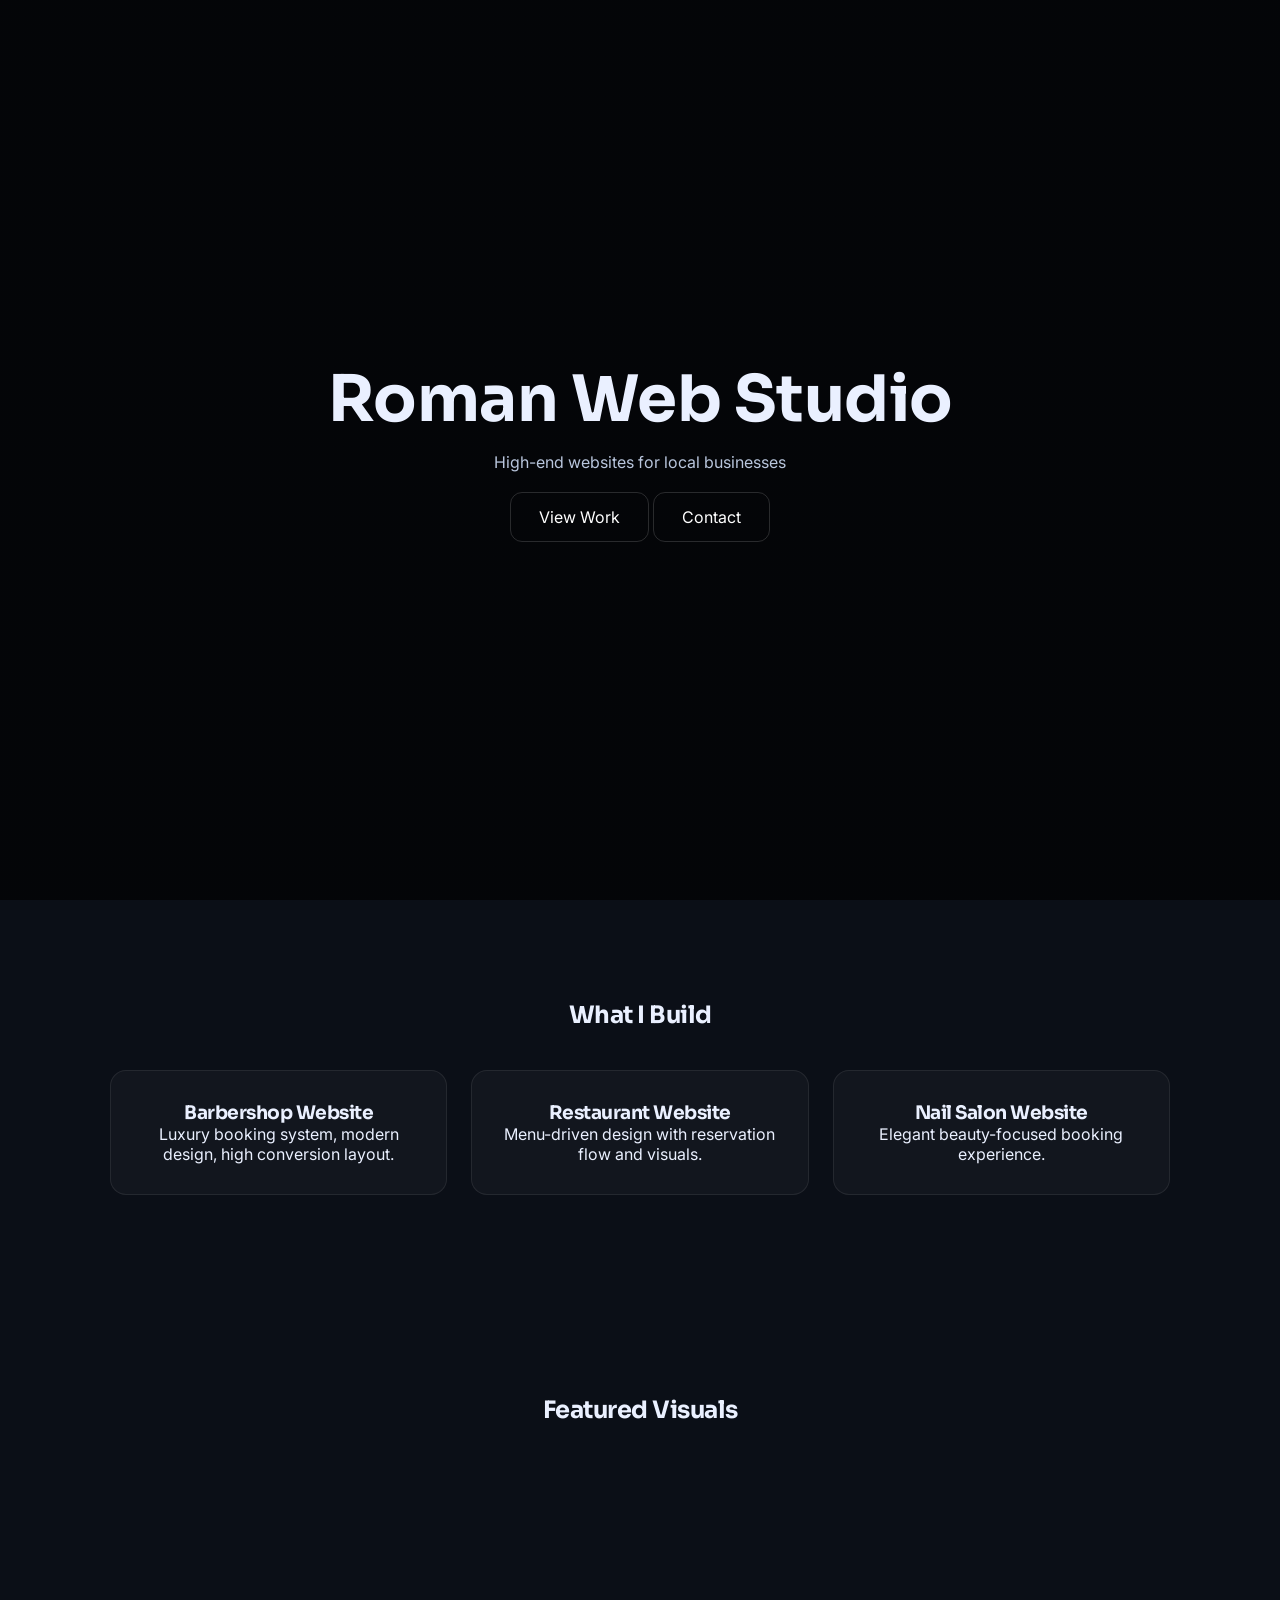
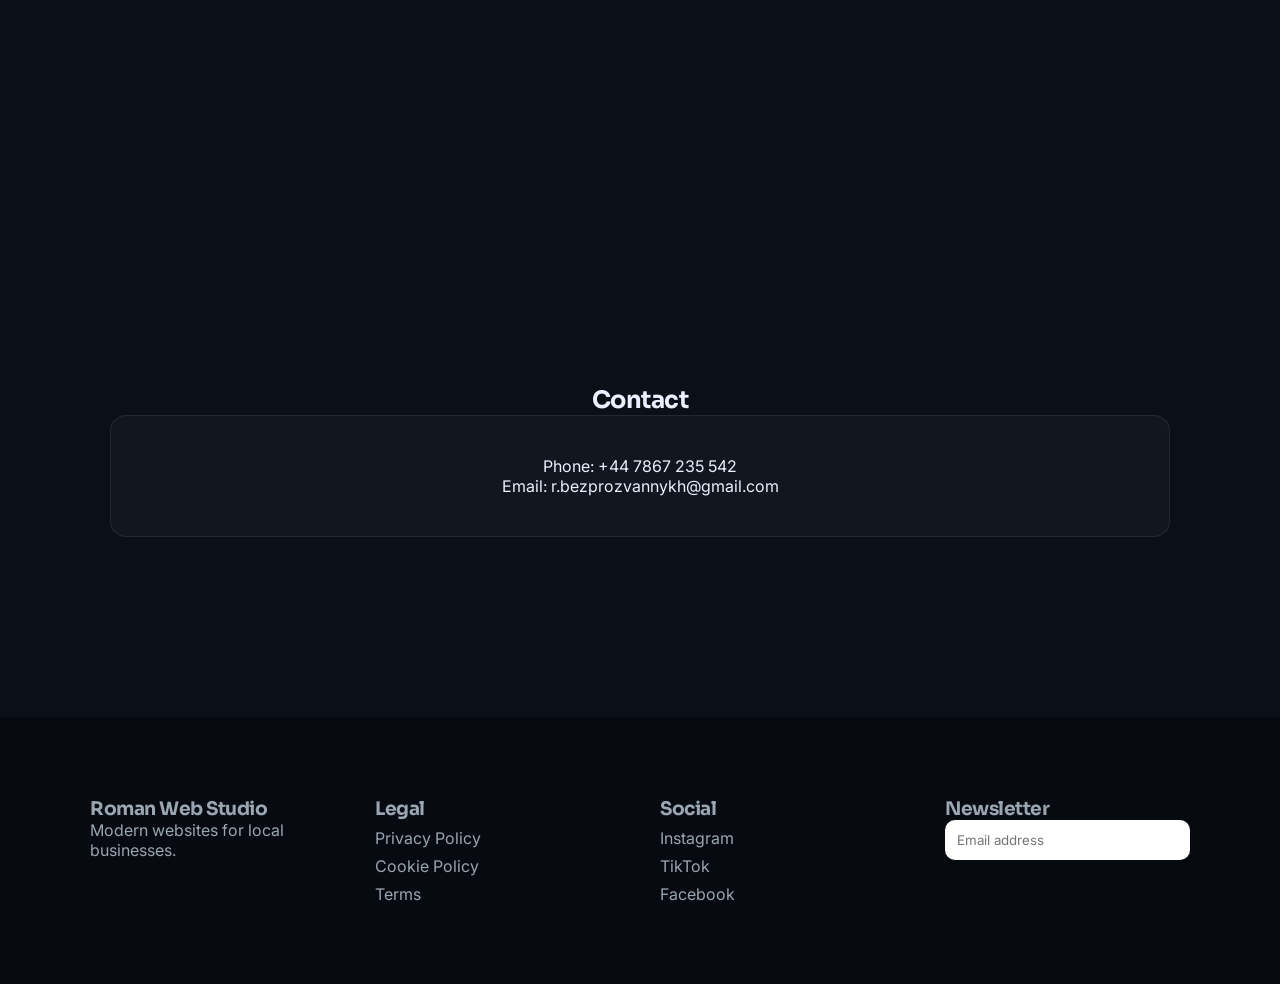
<file: index.html>
<!DOCTYPE html>
<html lang="en">
<head>
<meta charset="UTF-8">
<meta name="viewport" content="width=device-width, initial-scale=1.0">
<title>Roman Web Studio</title>

<link rel="stylesheet" href="style.css">
<link href="https://fonts.googleapis.com/css2?family=Inter:wght@300;400;600&family=Sora:wght@400;600;700&display=swap" rel="stylesheet">
</head>

<body>

<header class="hero">
  <h1>Roman Web Studio</h1>
  <p>High-end websites for local businesses</p>

  <div>
    <a class="btn" href="#work">View Work</a>
    <a class="btn" href="#contact">Contact</a>
  </div>
</header>

<section id="work">
  <h2>What I Build</h2>

  <div class="grid">

    <a class="card" href="barbershop.html">
      <h3>Barbershop Website</h3>
      <p>Luxury booking system, modern design, high conversion layout.</p>
    </a>

    <div class="card">
      <h3>Restaurant Website</h3>
      <p>Menu-driven design with reservation flow and visuals.</p>
    </div>

    <div class="card">
      <h3>Nail Salon Website</h3>
      <p>Elegant beauty-focused booking experience.</p>
    </div>

  </div>
</section>

<section>
  <h2>Featured Visuals</h2>

  <div class="grid">

    <div class="image" style="background-image:url('https://images.unsplash.com/photo-1556909212-d5b604d0c90d?auto=format&fit=crop&w=1400&q=80')"></div>

    <div class="image" style="background-image:url('https://images.unsplash.com/photo-1526045478516-99145907023c?auto=format&fit=crop&w=1400&q=80')"></div>

    <div class="image" style="background-image:url('https://images.unsplash.com/photo-1504384308090-c894fdcc538d?auto=format&fit=crop&w=1400&q=80')"></div>

  </div>
</section>

<section id="contact">
  <h2>Contact</h2>

  <div class="contact">
    <p>Phone: +44 7867 235 542</p>
    <p>Email: r.bezprozvannykh@gmail.com</p>
  </div>
</section>

<footer>
  <div class="footer-grid">

    <div>
      <h3>Roman Web Studio</h3>
      <p>Modern websites for local businesses.</p>
    </div>

    <div>
      <h3>Legal</h3>
      <a href="privacy.html">Privacy Policy</a>
      <a href="cookies.html">Cookie Policy</a>
      <a href="terms.html">Terms</a>
    </div>

    <div>
      <h3>Social</h3>
      <a href="#">Instagram</a>
      <a href="#">TikTok</a>
      <a href="#">Facebook</a>
    </div>

    <div>
      <h3>Newsletter</h3>
      <input placeholder="Email address">
    </div>

  </div>
</footer>

</body>
</html>
</file>
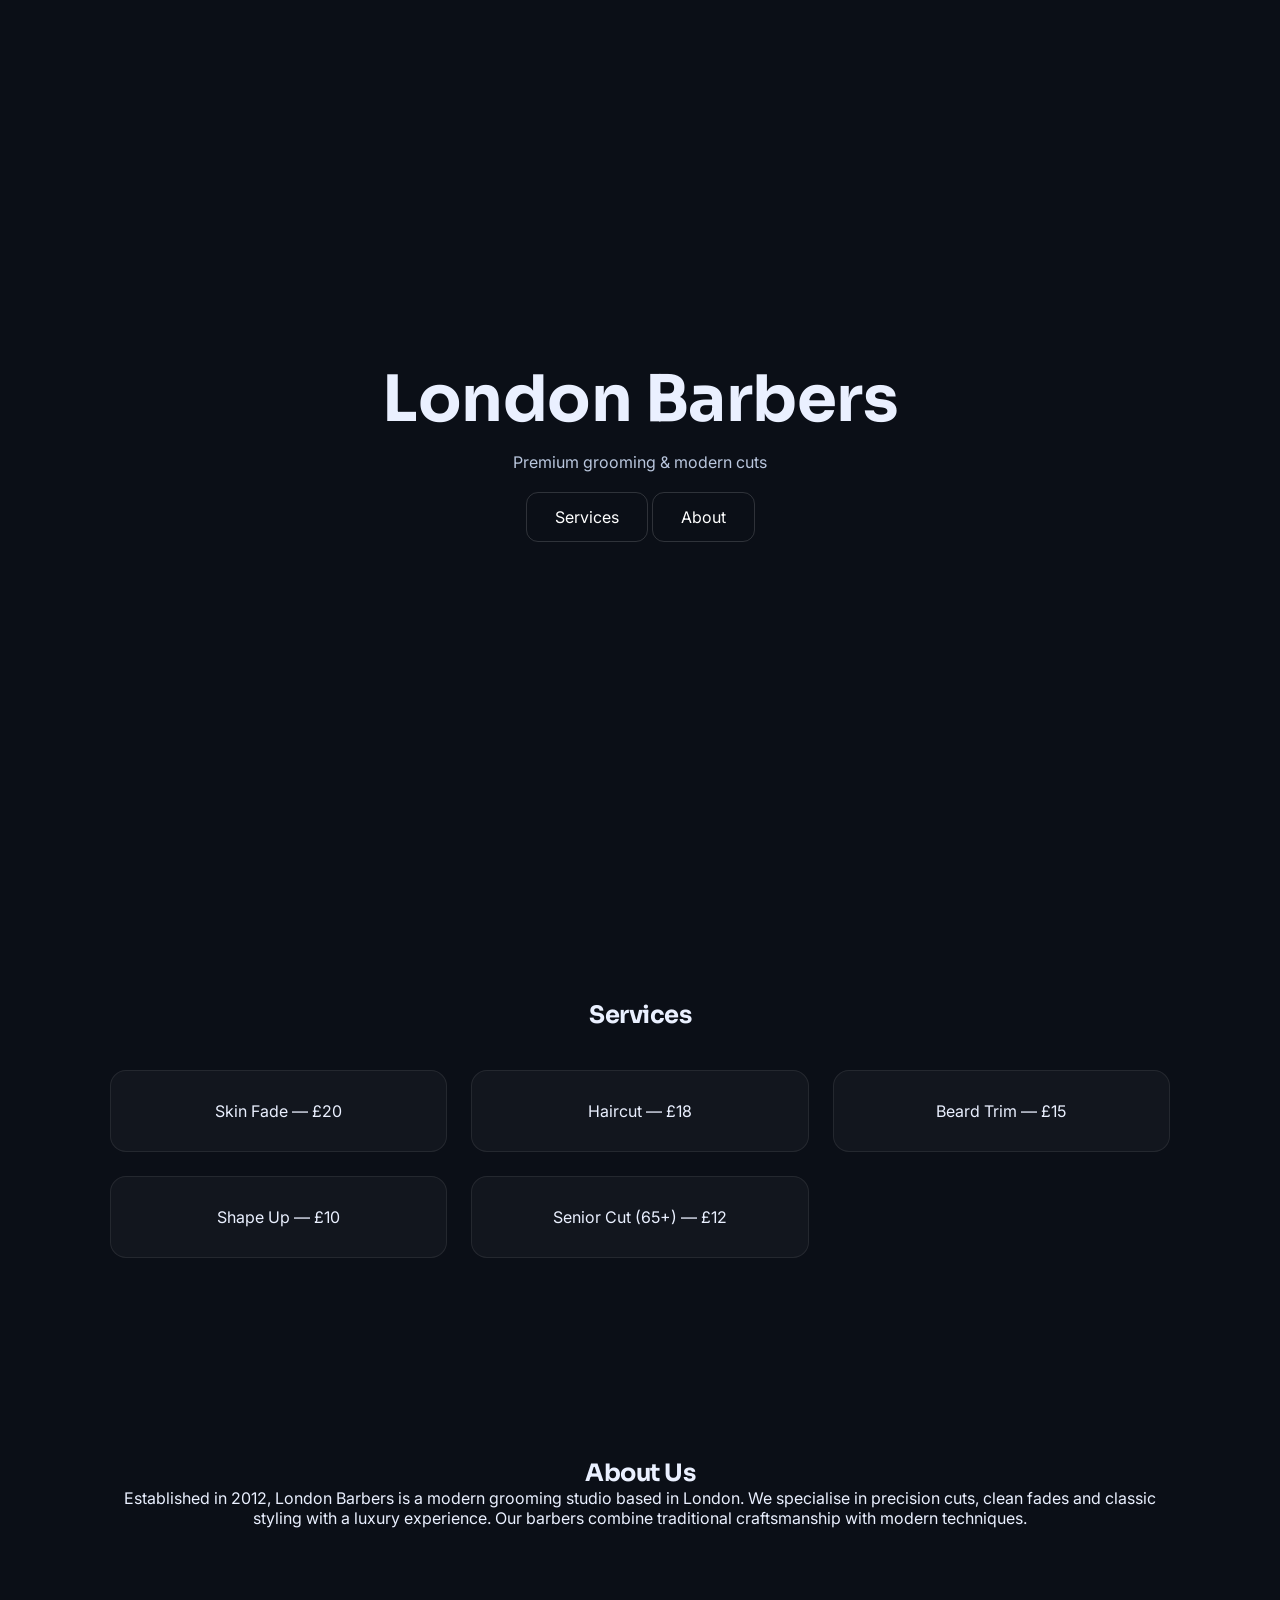
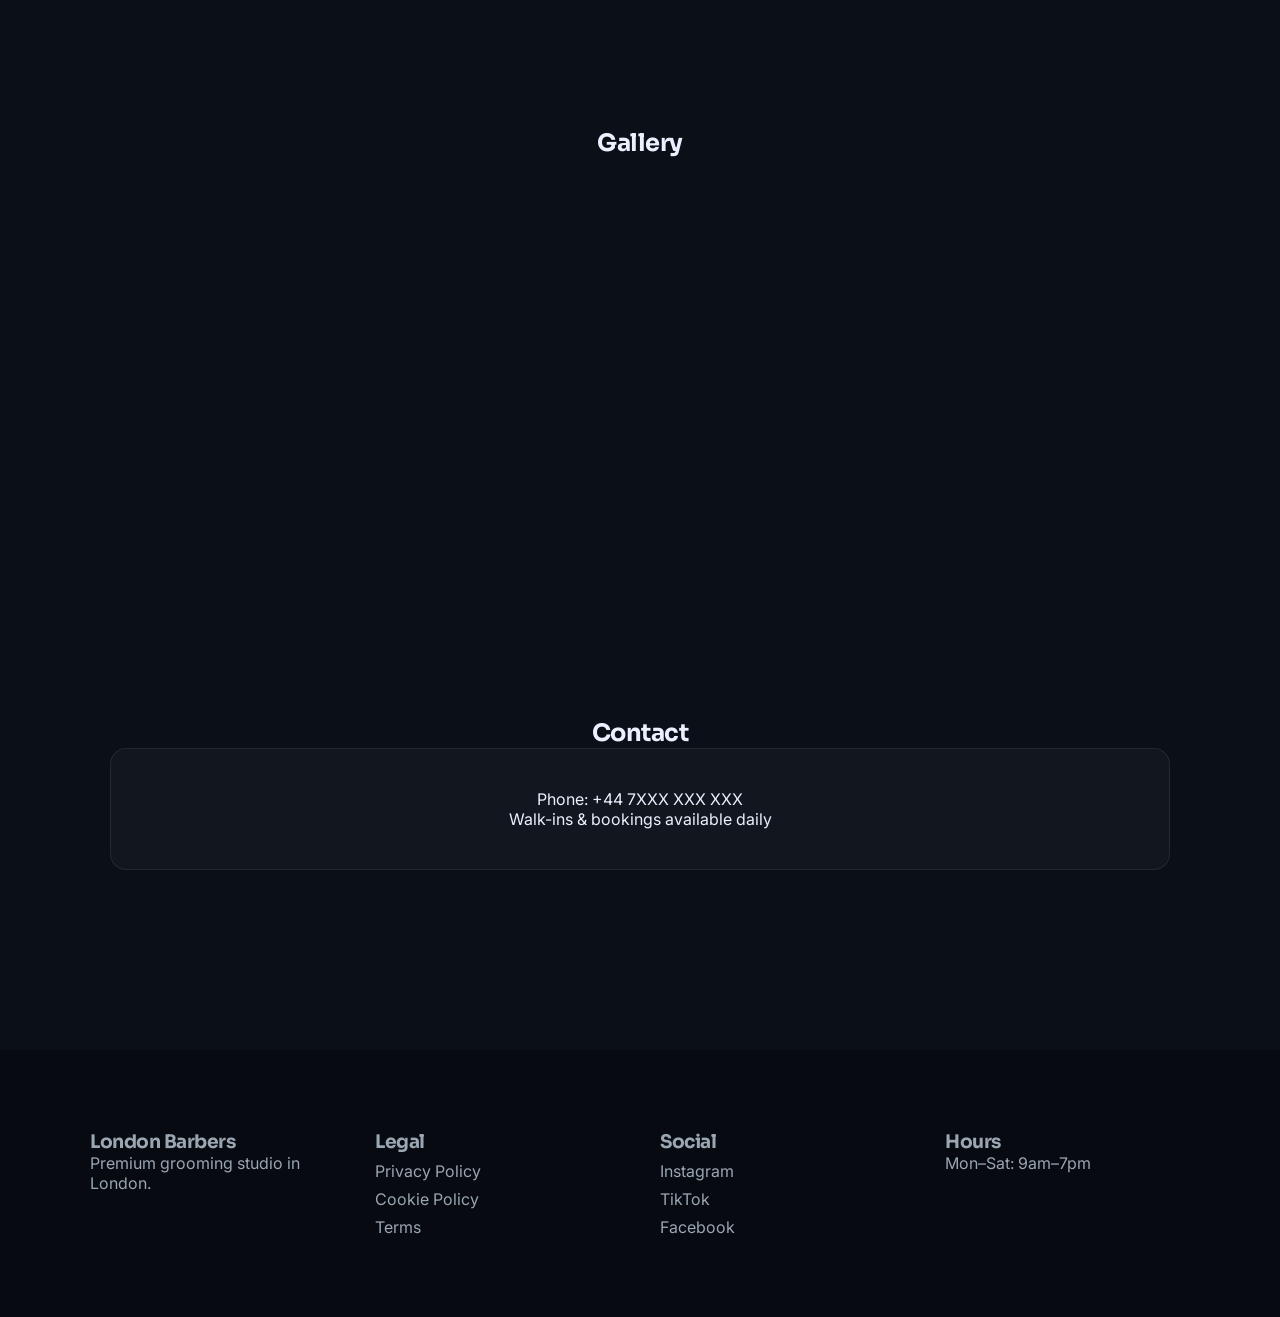
<file: barbershop.html>
<!DOCTYPE html>
<html lang="en">
<head>
<meta charset="UTF-8">
<meta name="viewport" content="width=device-width, initial-scale=1.0">
<title>London Barbers</title>

<link rel="stylesheet" href="style.css">
<link href="https://fonts.googleapis.com/css2?family=Inter:wght@300;400;600&family=Sora:wght@400;600;700&display=swap" rel="stylesheet">
</head>

<body>

<header class="hero"
style="background-image:url('https://images.unsplash.com/photo-1521590832167-7bcbfaa6381f?auto=format&fit=crop&w=1600&q=80');">
  <h1>London Barbers</h1>
  <p>Premium grooming & modern cuts</p>

  <div>
    <a class="btn" href="#services">Services</a>
    <a class="btn" href="#about">About</a>
  </div>
</header>

<section id="services">
  <h2>Services</h2>

  <div class="grid">
    <div class="card">Skin Fade — £20</div>
    <div class="card">Haircut — £18</div>
    <div class="card">Beard Trim — £15</div>
    <div class="card">Shape Up — £10</div>
    <div class="card">Senior Cut (65+) — £12</div>
  </div>
</section>

<section id="about">
  <h2>About Us</h2>

  <p>
    Established in 2012, London Barbers is a modern grooming studio based in London.
    We specialise in precision cuts, clean fades and classic styling with a luxury experience.
    Our barbers combine traditional craftsmanship with modern techniques.
  </p>
</section>

<section>
  <h2>Gallery</h2>

  <div class="grid">

    <div class="image" style="background-image:url('https://images.unsplash.com/photo-1503951914875-452162b0f3f1?auto=format&fit=crop&w=1400&q=80')"></div>

    <div class="image" style="background-image:url('https://images.unsplash.com/photo-1621605815971-fbc98d665033?auto=format&fit=crop&w=1400&q=80')"></div>

    <div class="image" style="background-image:url('https://images.unsplash.com/photo-1520975928316-9b4a6c8c0f3d?auto=format&fit=crop&w=1400&q=80')"></div>

  </div>
</section>

<section>
  <h2>Contact</h2>

  <div class="contact">
    <p>Phone: +44 7XXX XXX XXX</p>
    <p>Walk-ins & bookings available daily</p>
  </div>
</section>

<footer>
  <div class="footer-grid">

    <div>
      <h3>London Barbers</h3>
      <p>Premium grooming studio in London.</p>
    </div>

    <div>
      <h3>Legal</h3>
      <a href="privacy.html">Privacy Policy</a>
      <a href="cookies.html">Cookie Policy</a>
      <a href="terms.html">Terms</a>
    </div>

    <div>
      <h3>Social</h3>
      <a href="#">Instagram</a>
      <a href="#">TikTok</a>
      <a href="#">Facebook</a>
    </div>

    <div>
      <h3>Hours</h3>
      <p>Mon–Sat: 9am–7pm</p>
    </div>

  </div>
</footer>

</body>
</html>
</file>
<file: style.css>
* {
  margin: 0;
  padding: 0;
  box-sizing: border-box;
  font-family: Inter, sans-serif;
}

body {
  background: #0b0f17;
  color: #eaf0ff;
  overflow-x: hidden;
}

/* GLOBAL TYPOGRAPHY */
h1, h2, h3 {
  font-family: Sora, sans-serif;
  letter-spacing: -0.5px;
}

/* HERO SECTION */
.hero {
  height: 100vh;
  display: flex;
  flex-direction: column;
  justify-content: center;
  align-items: center;
  text-align: center;

  background:
    linear-gradient(rgba(0,0,0,0.65), rgba(0,0,0,0.65)),
    url("https://images.unsplash.com/photo-1505692794403-34d4982f0f7a?auto=format&fit=crop&w=1600&q=80");

  background-size: cover;
  background-position: center;
  background-attachment: fixed;
}

.hero h1 {
  font-size: 64px;
}

.hero p {
  margin-top: 12px;
  color: #b9c6dd;
}

/* BUTTONS */
.btn {
  display: inline-block;
  margin-top: 20px;
  padding: 14px 28px;
  border-radius: 12px;
  border: 1px solid rgba(255,255,255,0.15);
  color: white;
  text-decoration: none;
  transition: all 1.2s ease;
}

.btn:hover {
  transform: translateY(-8px);
  background: rgba(255,255,255,0.08);
}

/* SECTIONS */
section {
  padding: 100px 20px;
  max-width: 1100px;
  margin: auto;
  text-align: center;
}

/* GRID */
.grid {
  display: grid;
  grid-template-columns: repeat(auto-fit, minmax(260px, 1fr));
  gap: 24px;
  margin-top: 40px;
}

/* CARDS */
.card {
  padding: 30px;
  border-radius: 16px;
  background: rgba(255,255,255,0.03);
  border: 1px solid rgba(255,255,255,0.08);
  transition: all 1.2s ease;
  color: #eaf0ff;
  text-decoration: none;
}

.card:hover {
  transform: translateY(-10px);
  background: rgba(255,255,255,0.06);
}

/* IMAGE BLOCKS */
.image {
  height: 320px;
  border-radius: 16px;
  background-size: cover;
  background-position: center;
}

/* CONTACT */
.contact {
  padding: 40px;
  border-radius: 16px;
  background: rgba(255,255,255,0.03);
  border: 1px solid rgba(255,255,255,0.08);
}

/* FOOTER */
footer {
  background: #070a10;
  padding: 80px 20px;
  margin-top: 80px;
  color: #9aa6b2;
}

.footer-grid {
  display: grid;
  grid-template-columns: repeat(auto-fit, minmax(180px, 1fr));
  gap: 40px;
  max-width: 1100px;
  margin: auto;
}

footer a {
  display: block;
  color: #9aa6b2;
  text-decoration: none;
  margin-top: 8px;
}

footer a:hover {
  color: white;
}

input {
  padding: 12px;
  border-radius: 10px;
  border: none;
  width: 100%;
}
</file>
